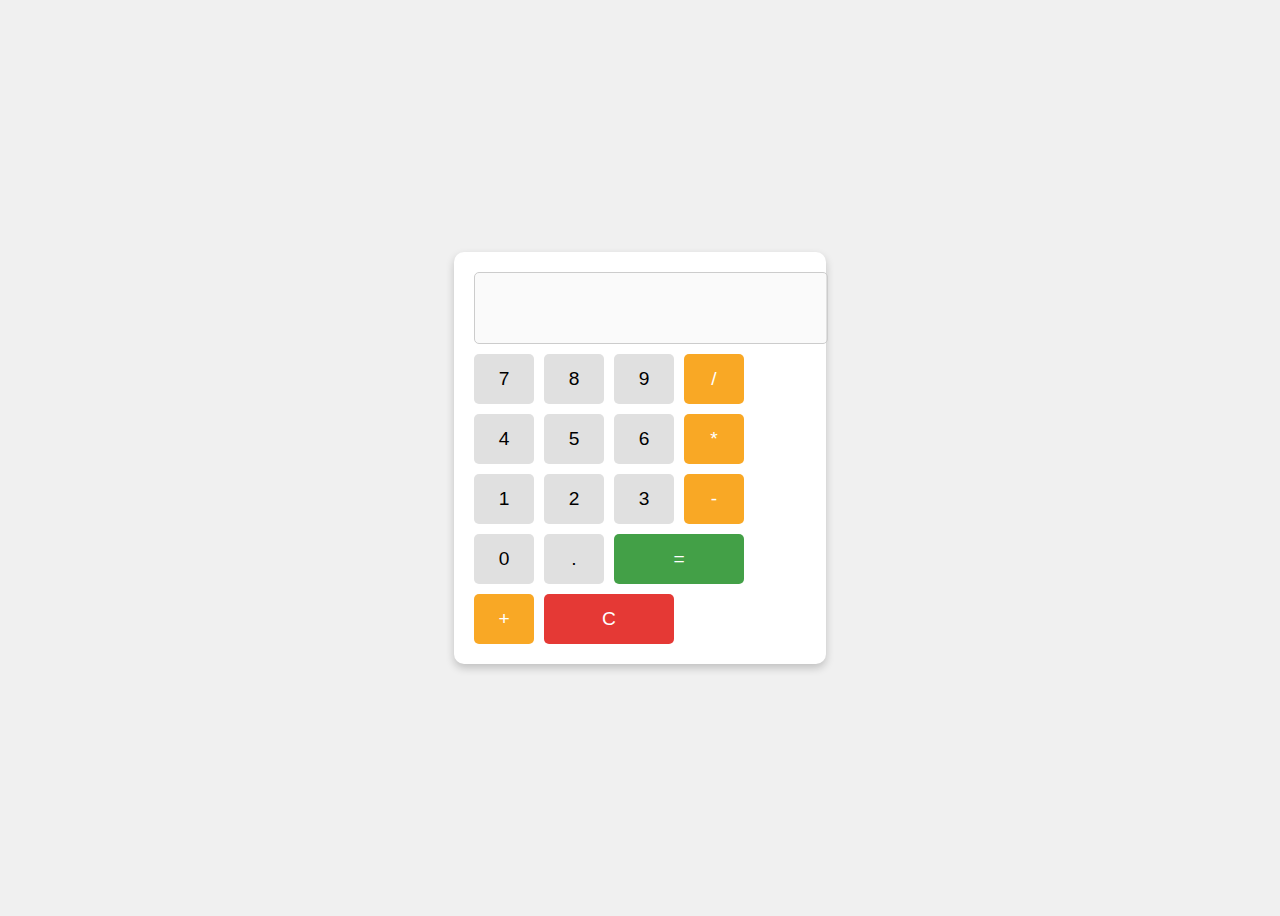
<file: Exp3.html>
<!DOCTYPE html> 
<html lang="en"> 
<head> 
  <meta charset="UTF-8" /> 
  <meta name="viewport" content="width=device-width, initial-scale=1.0"/> 
  <title>Simple Calculator</title> 
  <style> 
    body { 
      font-family: Arial, sans-serif; 
      display: flex; 
      justify-content: center; 
      align-items: center; 
      height: 100vh; 
      background: #f0f0f0; 
    } 
    .calculator { 
      background: #fff; 
      padding: 20px; 
      border-radius: 10px; 
      box-shadow: 0 4px 8px rgba(0, 0, 0, 0.2); 
    } 
    #display { 
      width: 100%; 
      height: 50px; 
      font-size: 1.5em; 
      text-align: right; 
      margin-bottom: 10px; 
      padding: 10px; 
      border: 1px solid #ccc; 
      border-radius: 5px; 
    } 
    .buttons { 
      display: grid; 
      grid-template-columns: repeat(4, 60px); 
      gap: 10px; 
    } 
    button { 
      height: 50px; 
      font-size: 1.2em; 
      border: none; 
      border-radius: 5px; 
      background: #e0e0e0; 
      cursor: pointer; 
    } 
    button.operator { 
      background: #f9a825; 
      color: white; 
    } 
    button.equal { 
      background: #43a047; 
      color: white; 
      grid-column: span 2; 
    } 
    button.clear { 
      background: #e53935; 
      color: white; 
      grid-column: span 2; 
    } 
  </style> 
</head> 
<body> 
  <div class="calculator"> 
    <input type="text" id="display" disabled /> 
    <div class="buttons"> 
      <button onclick="appendValue('7')">7</button> 
      <button onclick="appendValue('8')">8</button> 
      <button onclick="appendValue('9')">9</button> 
      <button class="operator" onclick="appendValue('/')">/</button> 
<button onclick="appendValue('4')">4</button> 
<button onclick="appendValue('5')">5</button> 
<button onclick="appendValue('6')">6</button> 
<button class="operator" onclick="appendValue('*')">*</button> 
<button onclick="appendValue('1')">1</button> 
<button onclick="appendValue('2')">2</button> 
<button onclick="appendValue('3')">3</button> 
<button class="operator" onclick="appendValue('-')">-</button> 
<button onclick="appendValue('0')">0</button> 
<button onclick="appendValue('.')">.</button> 
<button class="equal" onclick="calculate()">=</button> 
<button class="operator" onclick="appendValue('+')">+</button> 
<button class="clear" onclick="clearDisplay()">C</button> 
</div> 
</div> 
<script> 
function appendValue(value) { 
document.getElementById('display').value += value; 
} 
function clearDisplay() { 
document.getElementById('display').value = ''; 
} 
function calculate() { 
try { 
const result = eval(document.getElementById('display').value); 
document.getElementById('display').value = result; 
} catch (e) { 
alert("Invalid expression"); 
} 
} 
</script> 
</body> 
</html>
</file>
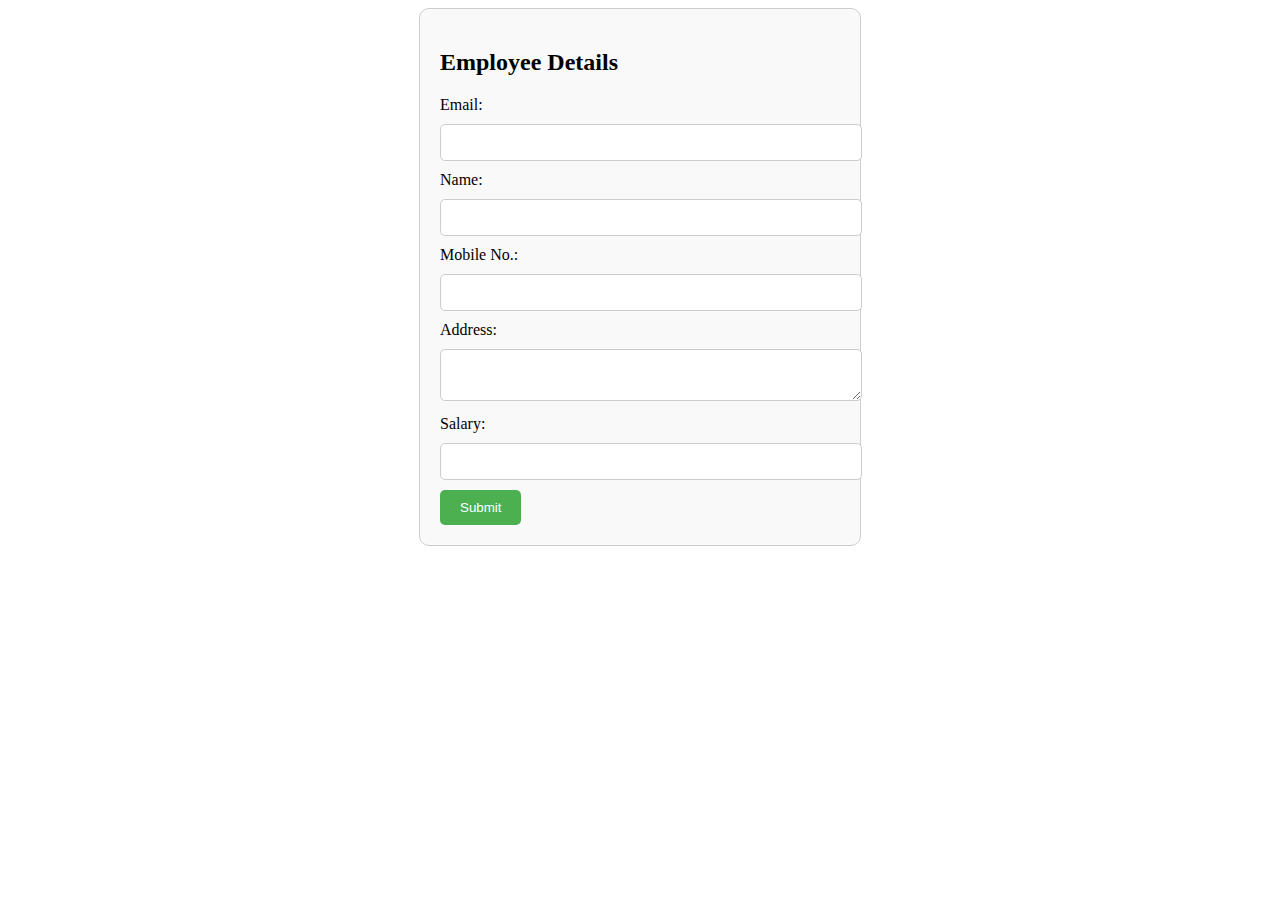
<file: Exp4.html>
<!DOCTYPE html> 
<html lang="en"> 
<head> 
  <meta charset="UTF-8" /> 
  <meta name="viewport" content="width=device-width, initial-scale=1.0"/> 
  <title>Employee Form Validation</title> 
  <style> 
    form { 
      max-width: 400px; 
      margin: auto; 
      padding: 20px; 
      border: 1px solid #ccc; 
      border-radius: 10px; 
      background: #f9f9f9; 
    } 
    input, textarea { 
      width: 100%; 
      padding: 10px; 
      margin: 10px 0; 
      border-radius: 5px; 
      border: 1px solid #ccc; 
    } 
    button { 
      padding: 10px 20px; 
      background: #4caf50; 
      color: white; 
      border: none; 
      border-radius: 5px; 
      cursor: pointer; 
    } 
    .error { 
      color: red; 
      font-size: 0.9em; 
    } 
  </style> 
</head> 
<body> 
 
  <form onsubmit="return validateForm()" id="employeeForm"> 
    <h2>Employee Details</h2> 
 
    <label>Email:</label> 
    <input type="text" id="email" /> 
    <div class="error" id="emailError"></div> 
 
    <label>Name:</label> 
    <input type="text" id="name" /> 
    <div class="error" id="nameError"></div> 
 
    <label>Mobile No.:</label> 
    <input type="text" id="mobile" /> 
    <div class="error" id="mobileError"></div> 
 
    <label>Address:</label> 
    <textarea id="address"></textarea> 
    <div class="error" id="addressError"></div> 
 
    <label>Salary:</label> 
    <input type="text" id="salary" /> 
    <div class="error" id="salaryError"></div> 
 
    <button type="submit">Submit</button> 
  </form> 
 
  <script> 
    function validateForm() { 
      let isValid = true; 
 
      const email = document.getElementById('email').value.trim(); 
      const name = document.getElementById('name').value.trim(); 
      const mobile = document.getElementById('mobile').value.trim(); 
      const address = document.getElementById('address').value.trim(); 
      const salary = document.getElementById('salary').value.trim(); 
 
      document.getElementById('emailError').innerText = ''; 
      document.getElementById('nameError').innerText = ''; 
      document.getElementById('mobileError').innerText = ''; 
      document.getElementById('addressError').innerText = ''; 
      document.getElementById('salaryError').innerText = ''; 
      const emailPattern = /^[^\s@]+@[^\s@]+\.[^\s@]+$/; 
      if (!emailPattern.test(email)) { 
        document.getElementById('emailError').innerText = 'Enter a valid email.'; 
        isValid = false; 
      } 
      if (name.length < 2 || !/^[a-zA-Z ]+$/.test(name)) { 
        document.getElementById('nameError').innerText = 'Enter a valid name.'; 
        isValid = false; 
      } 
      const mobilePattern = /^[0-9]{10}$/; 
      if (!mobilePattern.test(mobile)) { 
        document.getElementById('mobileError').innerText = 'Enter a valid 10-digit mobile number.'; 
        isValid = false; 
      } 
      if (address.length < 5) { 
        document.getElementById('addressError').innerText = 'Address should be at least 5 characters.'; 
        isValid = false; 
      } 
      const salaryValue = parseFloat(salary); 
      if (isNaN(salaryValue) || salaryValue <= 0) { 
        document.getElementById('salaryError').innerText = 'Enter a valid positive number for salary.'; 
        isValid = false; 
      } 
return isValid; 
} 
</script> 
</body> 
</html>
</file>
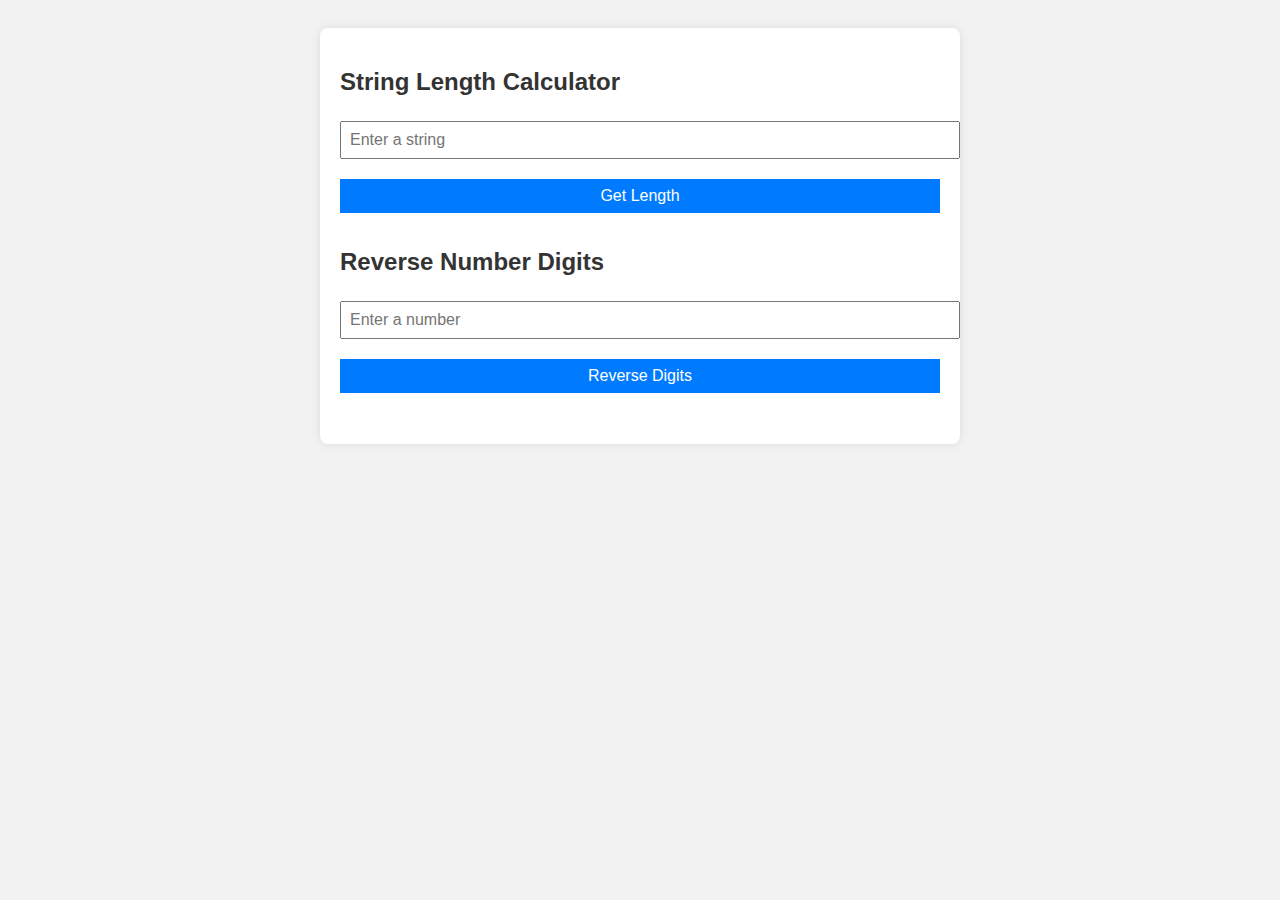
<file: Exp5.html>
<!DOCTYPE html>
<html lang="en">
<head>
  <meta charset="UTF-8">
  <title>JavaScript Functions Demo</title>
  <style>
    body {
      font-family: Arial, sans-serif;
      background: #f2f2f2;
      padding: 20px;
    }
    .container {
      background: white;
      max-width: 600px;
      margin: auto;
      padding: 20px;
      border-radius: 8px;
      box-shadow: 0 0 10px rgba(0,0,0,0.1);
    }
    h2 {
      color: #333;
    }
    input, button {
      padding: 8px;
      margin: 5px 0 15px 0;
      width: 100%;
      font-size: 16px;
    }
    button {
      background-color: #007BFF;
      color: white;
      border: none;
      cursor: pointer;
    }
    button:hover {
      background-color: #0056b3;
    }
    .output {
      font-weight: bold;
      color: green;
    }
  </style>
</head>
<body>

<div class="container">
  <h2>String Length Calculator</h2>
  <input type="text" id="inputString" placeholder="Enter a string">
  <button onclick="calculateLength()">Get Length</button>
  <p class="output" id="lengthOutput"></p>

  <h2>Reverse Number Digits</h2>
  <input type="number" id="inputNumber" placeholder="Enter a number">
  <button onclick="reverseDigits()">Reverse Digits</button>
  <p class="output" id="reverseOutput"></p>
</div>

<script>
  function calculateLength() {
    let str = document.getElementById("inputString").value;
    let length = str.length;
    document.getElementById("lengthOutput").innerText = "Length of the string: " + length;
  }

  function reverseDigits() {
    let num = document.getElementById("inputNumber").value;
    let reversed = num.toString().split('').reverse().join('');
    document.getElementById("reverseOutput").innerText = "Reversed number: " + reversed;
  }
</script>

</body>
</html>
</file>
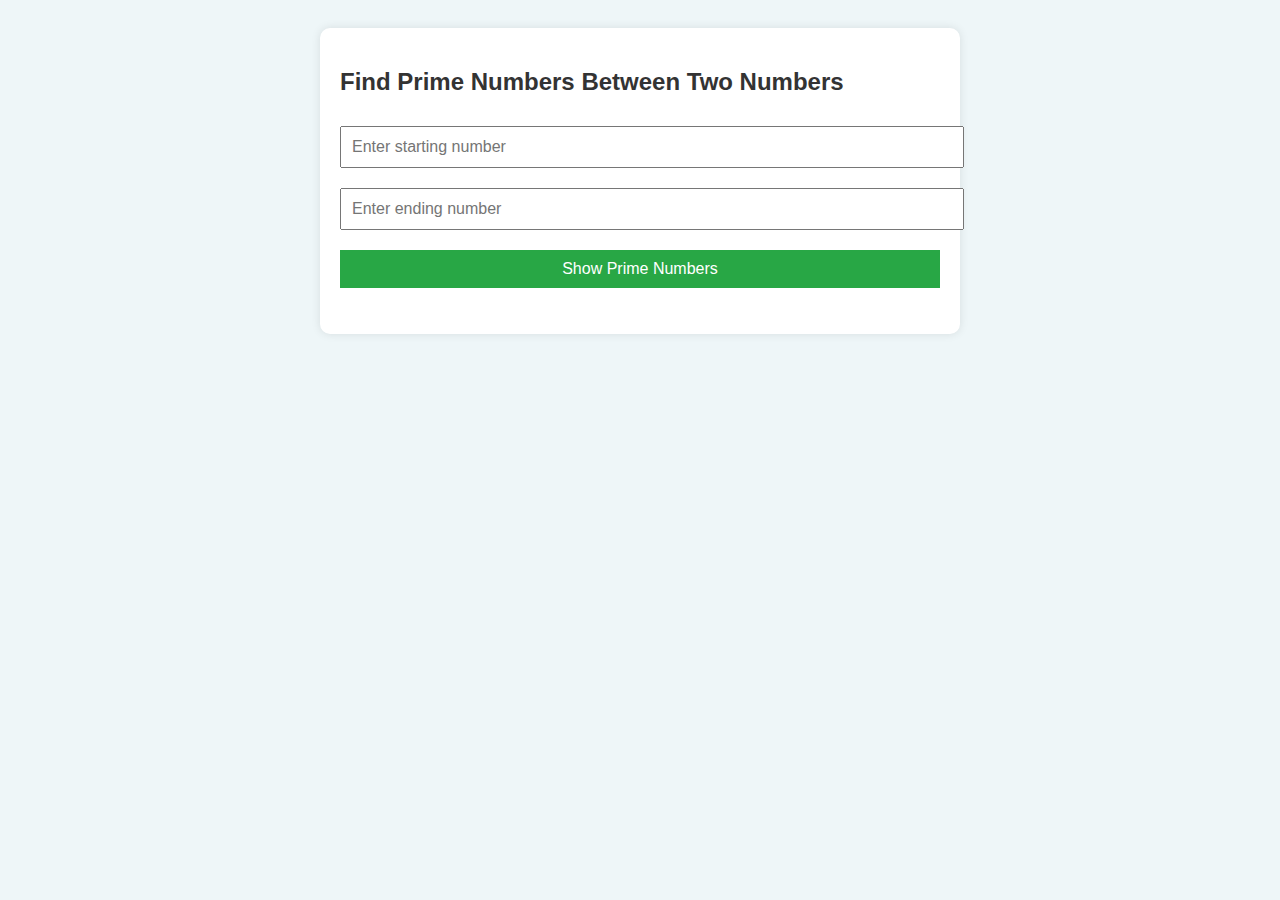
<file: Exp6.html>
<!DOCTYPE html>
<html lang="en">
<head>
  <meta charset="UTF-8">
  <title>Prime Numbers in a Range</title>
  <style>
    body {
      font-family: Arial, sans-serif;
      background: #eef6f8;
      padding: 20px;
    }
    .container {
      background: white;
      max-width: 600px;
      margin: auto;
      padding: 20px;
      border-radius: 10px;
      box-shadow: 0 0 10px rgba(0,0,0,0.1);
    }
    h2 {
      color: #333;
    }
    input, button {
      padding: 10px;
      margin: 10px 0;
      width: 100%;
      font-size: 16px;
    }
    button {
      background-color: #28a745;
      color: white;
      border: none;
      cursor: pointer;
    }
    button:hover {
      background-color: #218838;
    }
    .output {
      margin-top: 15px;
      font-weight: bold;
      color: #00695c;
    }
  </style>
</head>
<body>

<div class="container">
  <h2>Find Prime Numbers Between Two Numbers</h2>
  <input type="number" id="startNum" placeholder="Enter starting number">
  <input type="number" id="endNum" placeholder="Enter ending number">
  <button onclick="findPrimes()">Show Prime Numbers</button>
  <p class="output" id="primeOutput"></p>
</div>

<script>
  function isPrime(n) {
    if (n <= 1) return false;
    if (n <= 3) return true;
    if (n % 2 === 0 || n % 3 === 0) return false;
    for (let i = 5; i * i <= n; i += 6) {
      if (n % i === 0 || n % (i + 2) === 0) return false;
    }
    return true;
  }

  function findPrimes() {
    const start = parseInt(document.getElementById("startNum").value);
    const end = parseInt(document.getElementById("endNum").value);
    let primes = [];

    if (isNaN(start) || isNaN(end) || start > end) {
      document.getElementById("primeOutput").innerText = "Please enter a valid range.";
      return;
    }

    for (let i = start; i <= end; i++) {
      if (isPrime(i)) {
        primes.push(i);
      }
    }

    document.getElementById("primeOutput").innerText = 
      primes.length > 0 
        ? "Prime numbers: " + primes.join(", ") 
        : "No prime numbers found in the range.";
  }
</script>

</body>
</html>
</file>
